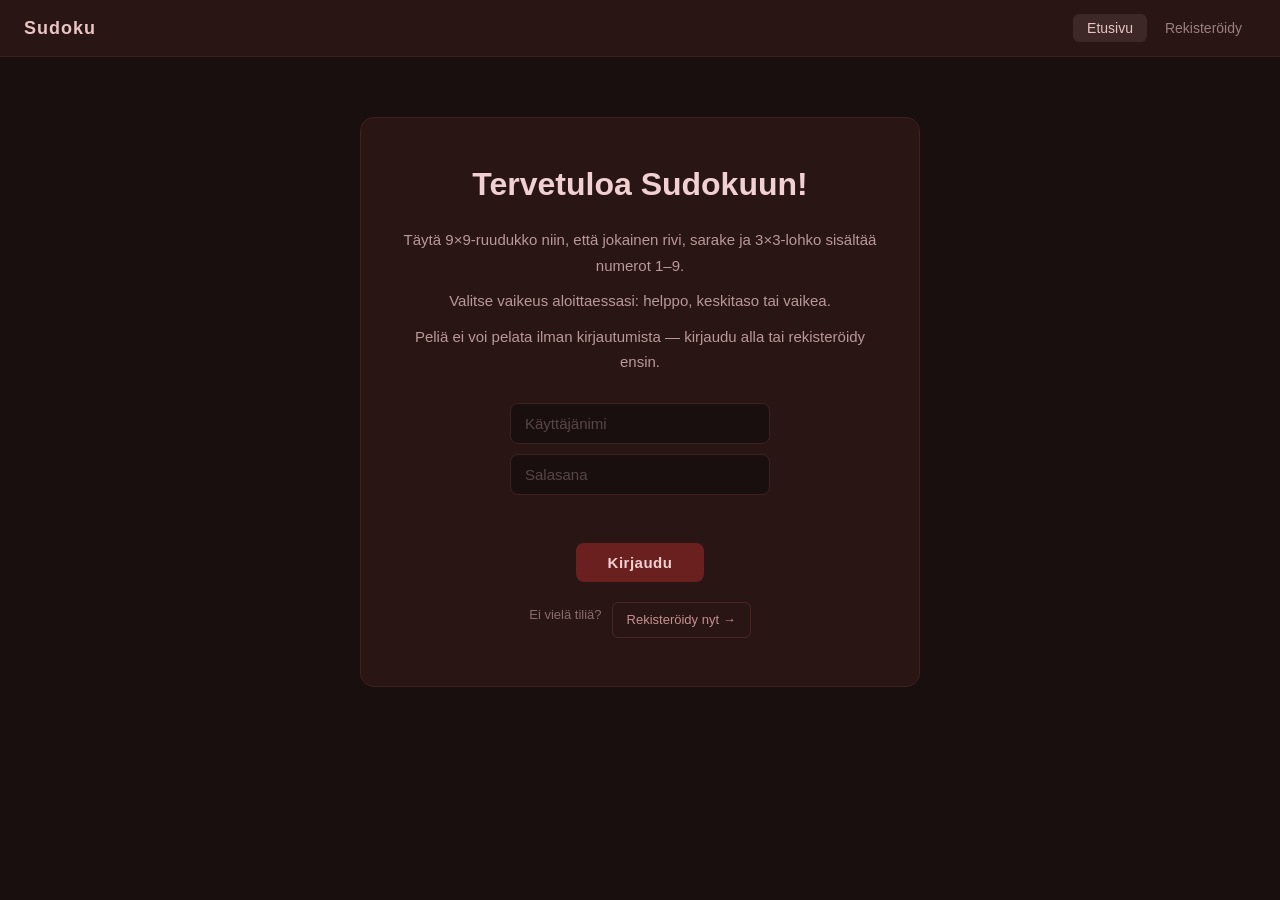
<file: files/index.html>
<!DOCTYPE html>
<html lang="fi">
<head>
    <meta charset="UTF-8">
    <meta name="viewport" content="width=device-width, initial-scale=1.0">
    <title>Sudoku</title>
    <link rel="stylesheet" href="style.css">
</head>
<body>
<header class="header">
    <nav class="navbar">
        <div class="nav-brand">Sudoku</div>
        <ul class="nav-links">
            <li><a href="index.html" class="nav-link active">Etusivu</a></li>
            <li><a href="register.html" class="nav-link">Rekisteröidy</a></li>
        </ul>
    </nav>
</header>

<main class="content">
    <h2>Tervetuloa Sudokuun!</h2>

    <div class="titultex">
        <p>Täytä 9×9-ruudukko niin, että jokainen rivi, sarake ja 3×3-lohko sisältää numerot 1–9.</p>
        <p>Valitse vaikeus aloittaessasi: helppo, keskitaso tai vaikea.</p>
        <p>Peliä ei voi pelata ilman kirjautumista — kirjaudu alla tai rekisteröidy ensin.</p>

        <form class="login-form" id="loginForm">
            <input type="text" id="usernameInput" placeholder="Käyttäjänimi" autocomplete="off">
            <input type="password" id="passwordInput" placeholder="Salasana">
            <div id="login-error"></div>
            <button type="submit" class="login-btn">Kirjaudu</button>
        </form>

        <div class="register-prompt">
            <p>Ei vielä tiliä?</p>
            <a href="register.html" class="register-btn">Rekisteröidy nyt →</a>
        </div>
    </div>
</main>

<script src="script.js"></script>
</body>
</html>
</file>
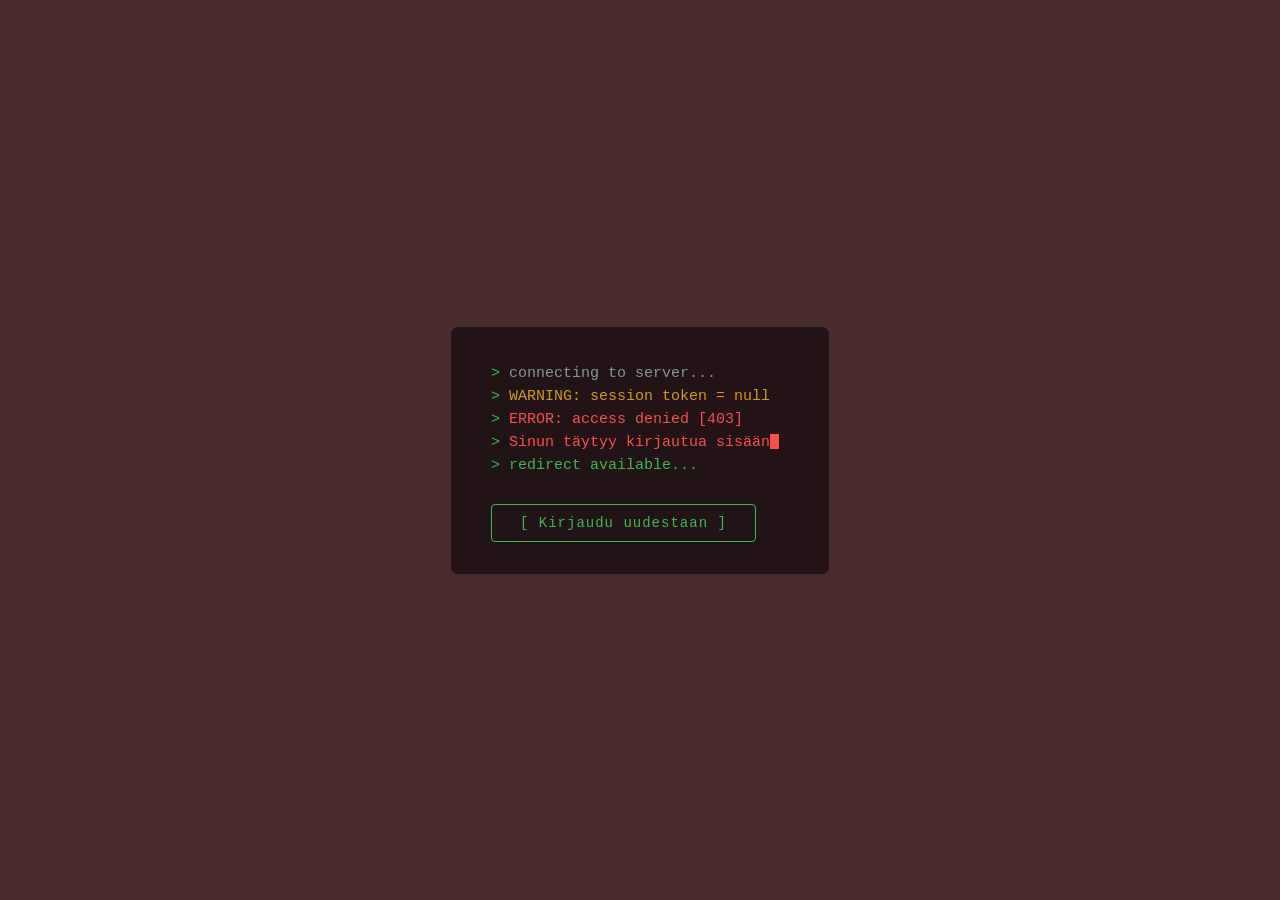
<file: files/peli.html>
<!DOCTYPE html>
<html lang="fi">
<head>
    <meta charset="UTF-8">
    <meta name="viewport" content="width=device-width, initial-scale=1.0">
    <title>Sudoku – Peli</title>
    <link rel="stylesheet" href="peli.css">
</head>
<body>

<header class="header">
    <nav class="navbar">
        <div class="nav-brand">Sudoku</div>
        <div class="nav-right">
            <span class="nav-user" id="nav-username"></span>
            <button class="btn-logout" onclick="logout()">Kirjaudu ulos</button>
        </div>
        <ul class="nav-links">
            <li><a href="index.html" class="nav-link active">Etusivu</a></li>
            <li><a href="register.html" class="nav-link">Rekisteröidy</a></li>
        </ul>
    </nav>
</header>

<div class="game-wrap">

    <div class="top-row">
        <div>
            <div class="timer" id="timer-disp">00:00</div>
        </div>
        <div style="text-align:right">
            <div style="font-size:13px;color:rgba(232,196,196,.7)" id="disp-name"></div>
            <div class="record-label" id="disp-record"></div>
        </div>
    </div>

    <div class="diff-row">
        <button class="btn-diff active" onclick="setDiff(this,35)">Helppo</button>
        <button class="btn-diff"        onclick="setDiff(this,45)">Keskitaso</button>
        <button class="btn-diff"        onclick="setDiff(this,55)">Vaikea</button>
    </div>

    <div id="grid-wrap">
        <table class="sudoku" id="sudoku-table"></table>
    </div>

    <div class="numpad" id="numpad"></div>

    <div class="bottom-row">
        <button class="btn-new" onclick="startNewGame()">Uusi peli</button>
        <span class="mistakes-label">Virheet: <span class="mistakes-count" id="mistakes-disp">0</span>/3</span>
    </div>

</div>

<!-- WIN -->
<div id="win-overlay">
    <div class="win-card">
        <div style="font-size:48px"></div>
        <div class="win-title">Ratkaistu!</div>
        <div class="win-sub"  id="win-time-disp"></div>
        <div class="win-rec"  id="win-rec-disp"></div>
        <button class="btn-new" style="margin-top:10px" onclick="closeWin()">Pelaa uudelleen</button>
    </div>
</div>
<script src="peli.js"></script>
</body>
</html>
</file>
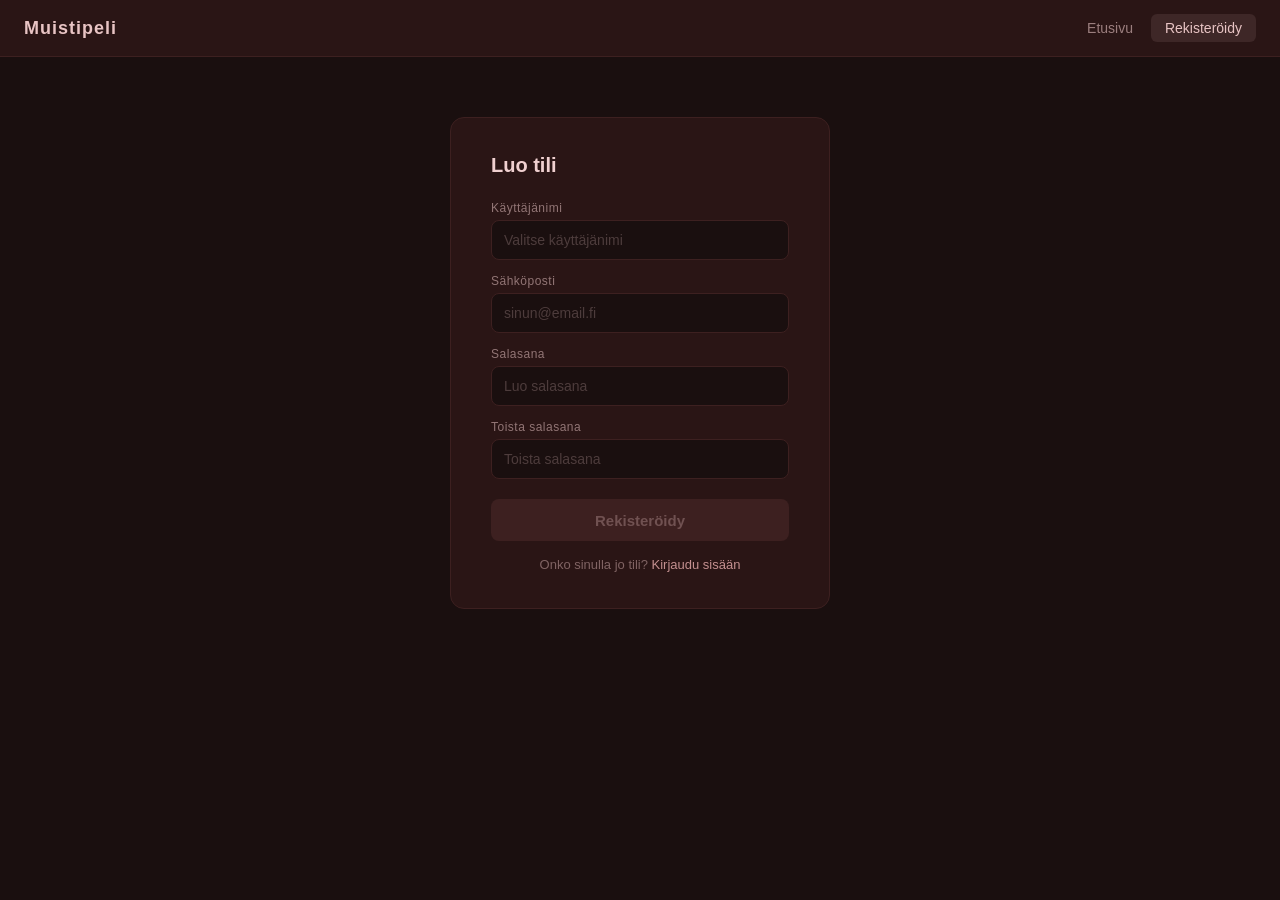
<file: files/register.html>
<!DOCTYPE html>
<html lang="en">
<head>
    <meta charset="UTF-8">
    <meta name="viewport" content="width=device-width, initial-scale=1.0">
    <title>Document</title>
    <link rel="stylesheet" href="register.css">
</head>
<body>
    <header class="header">
        <h1>Rekisteröidy nyt!</h1>
        <nav class="navbar">
            <div class="nav-brand">Muistipeli</div>
            <ul class="nav-links">
                <li><a href="index.html" class="nav-link">Etusivu</a></li>
                <li><a href="register.html" class="nav-link active">Rekisteröidy</a></li>
            </ul>
        </nav>
    </header>

    <main class="main">
        <div class="form-card">
            <h2>Luo tili</h2>
            <form id="registerForm">
                <div class="field">
                    <label>Käyttäjänimi</label>
                    <input type="text" placeholder="Valitse käyttäjänimi">
                </div>
                <div class="field">
                    <label>Sähköposti</label>
                    <input type="email" placeholder="sinun@email.fi">
                </div>
                <div class="field">
                    <label>Salasana</label>
                    <input type="password" placeholder="Luo salasana">
                </div>
                <div class="field">
                    <label>Toista salasana</label>
                    <input type="password" placeholder="Toista salasana">
                </div>
                <button type="submit" class="btn-submit">Rekisteröidy</button>
            </form>
            <p class="success-msg" id="successMsg">✅ Rekisteröinti onnistui!</p>
            <p class="login-hint">Onko sinulla jo tili? <a href="index.html">Kirjaudu sisään</a></p>
        </div>
    </main>

    <script src="register.js"></script>
</body>
</html>
</file>
<file: files/style.css>
* {
    margin: 0;
    padding: 0;
    box-sizing: border-box;
    font-family: sans-serif;
}

body {
    background-color: #1a0f0f;
}

/* HEADER */
.header {
    background-color: #2a1515;
    border-bottom: 1px solid #3d2020;
    padding: 0 24px;
    margin: 0;
    border-radius: 0;
}

.header h1 {
    display: none;
}

/* NAVBAR */
.navbar {
    display: flex;
    align-items: center;
    justify-content: space-between;
    height: 56px;
}

.nav-brand {
    font-size: 18px;
    font-weight: 700;
    color: #e8c4c4;
    letter-spacing: 1px;
}

.nav-links {
    list-style: none;
    display: flex;
    gap: 4px;
    margin: 0;
    padding: 0;
}

.nav-link {
    text-decoration: none;
    color: rgba(232, 196, 196, 0.6);
    padding: 6px 14px;
    border-radius: 6px;
    font-size: 14px;
    transition: background 0.15s, color 0.15s;
}

.nav-link:hover,
.nav-link.active {
    background: rgba(232, 196, 196, 0.1);
    color: #e8c4c4;
}

/* CONTENT */
.content {
    max-width: 560px;
    margin: 60px auto;
    padding: 48px 40px;
    background: #2a1515;
    border: 1px solid #3d2020;
    border-radius: 14px;
    text-align: center;
    color: #e8c4c4;
}

.content h2 {
    font-size: 32px;
    font-weight: 700;
    margin-bottom: 24px;
    color: #f0d0d0;
}

/* TEXT */
.titultex {
    font-size: 15px;
    line-height: 1.7;
    color: rgba(232, 196, 196, 0.75);
}

.titultex p {
    margin-bottom: 10px;
}

/* LOGIN FORM */
.login-form {
    margin-top: 28px;
    display: flex;
    flex-direction: column;
    align-items: center;
    gap: 10px;
}

.login-form input {
    padding: 11px 14px;
    width: 260px;
    font-size: 15px;
    background: #1a0f0f;
    border: 1px solid #3d2020;
    border-radius: 8px;
    color: #e8c4c4;
    outline: none;
    transition: border-color 0.2s;
}

.login-form input::placeholder {
    color: rgba(232, 196, 196, 0.3);
}

.login-form input:focus {
    border-color: #7a3535;
}

.login-btn {
    margin-top: 6px;
    padding: 11px 32px;
    font-size: 15px;
    font-weight: 600;
    background: #6b2020;
    color: #f0d0d0;
    border: none;
    border-radius: 8px;
    cursor: pointer;
    transition: background 0.2s, transform 0.1s;
    letter-spacing: 0.5px;
}

.login-btn:hover {
    background: #7a2525;
}

.login-btn:active {
    transform: scale(0.98);
}

/* REGISTER PROMPT */
.register-prompt {
    margin-top: 20px;
    display: flex;
    align-items: center;
    justify-content: center;
    gap: 10px;
    font-size: 13px;
    color: rgba(232, 196, 196, 0.5);
}

.register-btn {
    display: inline-block;
    padding: 6px 14px;
    border: 1px solid #4a2525;
    border-radius: 6px;
    text-decoration: none;
    color: #c49090;
    font-size: 13px;
    font-weight: 500;
    transition: background 0.15s, border-color 0.15s;
}

.register-btn:hover {
    background: rgba(232, 196, 196, 0.08);
    border-color: #6b3535;
}

/* ERROR MSG */
#login-error {
    color: #f85149;
    font-size: 13px;
    min-height: 18px;
    margin-top: 4px;
}
</file>
<file: files/peli.css>
* { margin: 0; padding: 0; box-sizing: border-box; font-family: sans-serif; }

        body { background: #1a0f0f; color: #e8c4c4; min-height: 100vh; }

        /* NAV */
        .header { background: #2a1515; border-bottom: 1px solid #3d2020; padding: 0 24px; }
        .navbar  { display: flex; align-items: center; justify-content: space-between; height: 56px; }
        .nav-brand { font-size: 18px; font-weight: 700; color: #e8c4c4; letter-spacing: 1px; }
        .nav-right { display: flex; align-items: center; gap: 16px; }
        .nav-user  { font-size: 13px; color: rgba(232,196,196,.6); }
        .btn-logout {
            background: none; border: 1px solid #3d2020; border-radius: 6px;
            color: rgba(232,196,196,.6); font-size: 12px; padding: 5px 12px;
            cursor: pointer; transition: border-color .15s, color .15s;
        }
        .btn-logout:hover { border-color: #7a3535; color: #e8c4c4; }

        /* LAYOUT */
        .game-wrap {
            max-width: 640px;
            margin: 40px auto;
            padding: 0 16px;
            display: flex;
            flex-direction: column;
            align-items: center;
            gap: 20px;
        }

        /* TOP ROW */
        .top-row {
            width: 100%;
            display: flex;
            align-items: center;
            justify-content: space-between;
        }

        .timer { font-size: 28px; font-weight: 700; color: #e8c4c4; letter-spacing: 2px; }
        .record-label { font-size: 12px; color: rgba(232,196,196,.45); margin-top: 2px; }

        /* DIFFICULTY */
        .diff-row { display: flex; gap: 8px; }
        .btn-diff {
            background: #2a1515; border: 1px solid #3d2020; border-radius: 8px;
            color: rgba(232,196,196,.6); font-size: 12px; letter-spacing: .5px;
            padding: 7px 16px; cursor: pointer; transition: all .15s; text-transform: uppercase;
        }
        .btn-diff:hover  { border-color: #7a3535; color: #e8c4c4; }
        .btn-diff.active { background: #6b2020; border-color: #6b2020; color: #f0d0d0; }

        /* GRID */
        table.sudoku {
            border-collapse: collapse;
            border: 2px solid #7a3535;
            border-radius: 4px;
        }

        table.sudoku td {
            width: 52px; height: 52px;
            text-align: center; vertical-align: middle;
            border: 1px solid #3d2020;
            cursor: pointer;
            transition: background .1s;
        }

        table.sudoku td:nth-child(3n)    { border-right:  2px solid #6b3535; }
        table.sudoku tr:nth-child(3n) td { border-bottom: 2px solid #6b3535; }

        table.sudoku td input {
            width: 100%; height: 100%;
            background: none; border: none; outline: none;
            text-align: center;
            font-size: 20px; font-weight: 600;
            color: #c49090;
            cursor: pointer; caret-color: transparent;
        }

        td.given input   { color: rgba(232,196,196,.5); pointer-events: none; }
        td.selected      { background: #3d1515 !important; }
        td.highlight     { background: #2a1515; }
        td.error input   { color: #f85149 !important; }
        td.correct input { color: #3fb950 !important; }

        /* NUMPAD */
        .numpad {
            display: grid;
            grid-template-columns: repeat(5, 48px);
            gap: 8px;
        }
        .btn-num {
            background: #2a1515; border: 1px solid #3d2020; border-radius: 8px;
            color: #e8c4c4; font-size: 18px; height: 48px;
            cursor: pointer; transition: all .12s;
        }
        .btn-num:hover  { border-color: #7a3535; background: #3d1515; }
        .btn-num:active { transform: scale(.93); }
        .btn-num.erase  { font-size: 13px; color: rgba(232,196,196,.4); }

        /* BOTTOM ROW */
        .bottom-row { display: flex; gap: 12px; align-items: center; }

        .btn-new {
            background: #6b2020; border: none; border-radius: 8px;
            color: #f0d0d0; font-size: 13px; font-weight: 600;
            letter-spacing: .5px; padding: 10px 22px;
            cursor: pointer; transition: background .15s; text-transform: uppercase;
        }
        .btn-new:hover { background: #7a2525; }

        .mistakes-label { font-size: 13px; color: rgba(232,196,196,.5); }
        .mistakes-count { color: #f85149; }

        /* WIN OVERLAY */
        #win-overlay {
            display: none; position: fixed; inset: 0;
            background: rgba(10,5,5,.88);
            align-items: center; justify-content: center; z-index: 100;
        }
        #win-overlay.show { display: flex; }

        .win-card {
            background: #2a1515; border: 1px solid #7a3535;
            border-radius: 16px; padding: 48px 56px;
            text-align: center; display: flex; flex-direction: column; gap: 14px;
            animation: popIn .35s cubic-bezier(.34,1.56,.64,1);
        }
        .win-title { font-size: 2rem; font-weight: 700; color: #f0d0d0; }
        .win-sub   { font-size: 14px; color: rgba(232,196,196,.6); }
        .win-rec   { font-size: 13px; color: #c49090; }

        @keyframes popIn {
            from { opacity:0; transform: scale(.8); }
            to   { opacity:1; transform: scale(1);  }
        }
        @keyframes shake {
            0%,100% { transform: translateX(0); }
            20%     { transform: translateX(-5px); }
            40%     { transform: translateX(5px); }
            60%     { transform: translateX(-3px); }
            80%     { transform: translateX(3px); }
        }
        .shake { animation: shake .3s ease; }
        .nav-links {
            list-style: none;
            display: flex;
            gap: 4px;
            margin: 0;
            padding: 0;
        }
        .nav-link {
            text-decoration: none;
            color: rgba(232, 196, 196, 0.6);
            padding: 6px 14px;
            border-radius: 6px;
            font-size: 14px;
            transition: background 0.15s, color 0.15s;
        }
        
        .nav-link:hover,
        .nav-link.active {
            background: rgba(232, 196, 196, 0.1);
            color: #e8c4c4;
        }
</file>
<file: files/register.css>
* {
    margin: 0;
    padding: 0;
    box-sizing: border-box;
    font-family: sans-serif;
}

body {
    background-color: #1a0f0f;
}

.header {
    background-color: #2a1515;
    border-bottom: 1px solid #3d2020;
    padding: 0 24px;
}

.header h1 {
    display: none;
}

.navbar {
    display: flex;
    align-items: center;
    justify-content: space-between;
    height: 56px;
}

.nav-brand {
    font-size: 18px;
    font-weight: 700;
    color: #e8c4c4;
    letter-spacing: 1px;
}

.nav-links {
    list-style: none;
    display: flex;
    gap: 4px;
}

.nav-link {
    text-decoration: none;
    color: rgba(232, 196, 196, 0.6);
    padding: 6px 14px;
    border-radius: 6px;
    font-size: 14px;
    transition: background 0.15s, color 0.15s;
}

.nav-link:hover,
.nav-link.active {
    background: rgba(232, 196, 196, 0.1);
    color: #e8c4c4;
}

/* FORM */
.main {
    display: flex;
    justify-content: center;
    padding: 60px 20px;
}

.form-card {
    background: #2a1515;
    border: 1px solid #3d2020;
    border-radius: 14px;
    padding: 36px 40px;
    width: 100%;
    max-width: 380px;
    color: #e8c4c4;
}

.form-card h2 {
    font-size: 20px;
    font-weight: 600;
    margin-bottom: 24px;
    color: #f0d0d0;
}

.field {
    display: flex;
    flex-direction: column;
    gap: 5px;
    margin-bottom: 14px;
}

.field label {
    font-size: 12px;
    color: rgba(232, 196, 196, 0.55);
    letter-spacing: 0.5px;
}

.field input {
    height: 40px;
    background: #1a0f0f;
    border: 1px solid #3d2020;
    border-radius: 8px;
    padding: 0 12px;
    font-size: 14px;
    color: #e8c4c4;
    transition: border-color 0.15s;
    outline: none;
}

.field input::placeholder {
    color: rgba(232, 196, 196, 0.25);
}

.field input:focus {
    border-color: #7a3535;
}

.btn-submit {
    width: 100%;
    height: 42px;
    border: none;
    border-radius: 8px;
    background: #6b2020;
    color: #f0d0d0;
    font-size: 15px;
    font-weight: 600;
    cursor: pointer;
    margin-top: 6px;
    transition: background 0.15s, transform 0.1s;
}

.btn-submit:hover {
    background: #7a2525;
}

.btn-submit:active {
    transform: scale(0.98);
}

.btn-submit:disabled {
    background: #3d2020;
    color: rgba(232, 196, 196, 0.3);
    cursor: not-allowed;
}

.login-hint {
    text-align: center;
    margin-top: 16px;
    font-size: 13px;
    color: rgba(232, 196, 196, 0.45);
}

.login-hint a {
    color: #c49090;
    font-weight: 500;
    text-decoration: none;
}

.login-hint a:hover {
    text-decoration: underline;
}

.success-msg {
    display: none;
    text-align: center;
    color: #3fb950;
    background: rgba(63, 185, 80, 0.1);
    border: 1px solid rgba(63, 185, 80, 0.3);
    border-radius: 8px;
    padding: 10px;
    margin-top: 12px;
    font-size: 14px;
}
</file>
